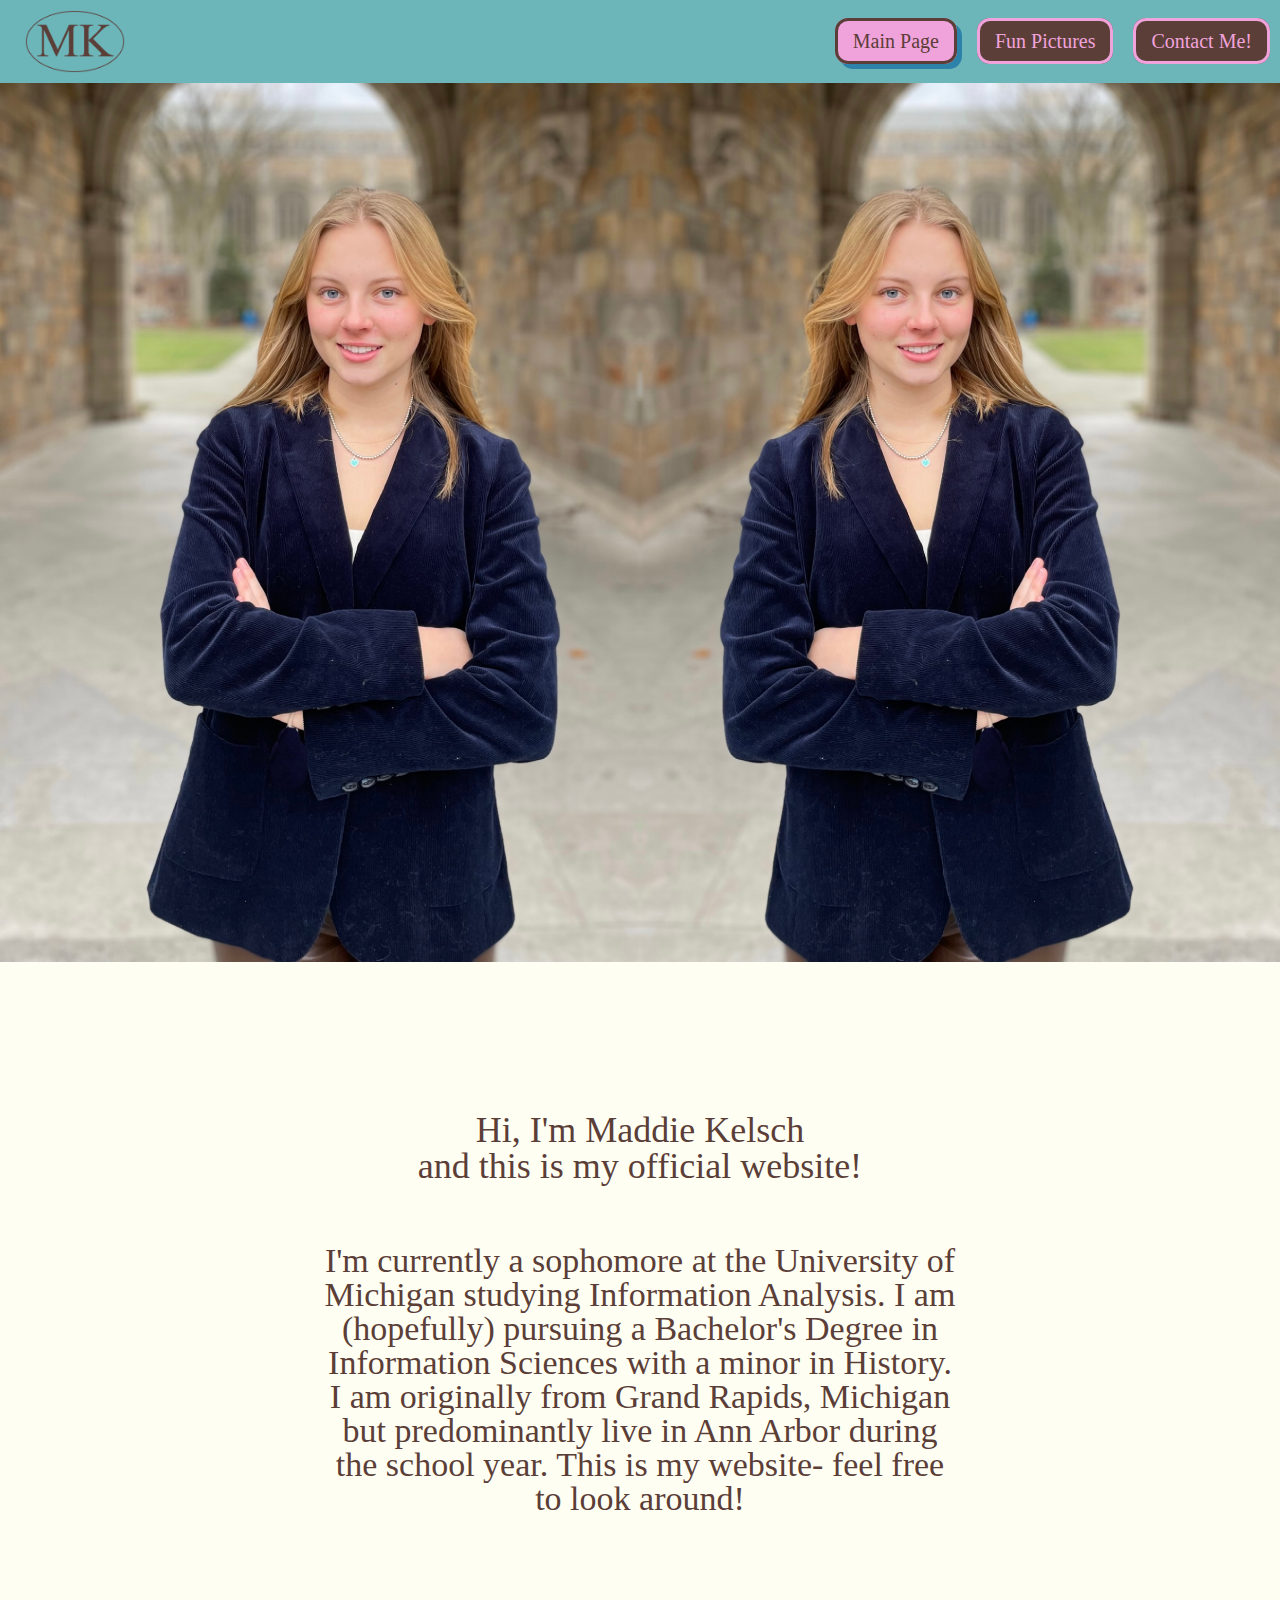
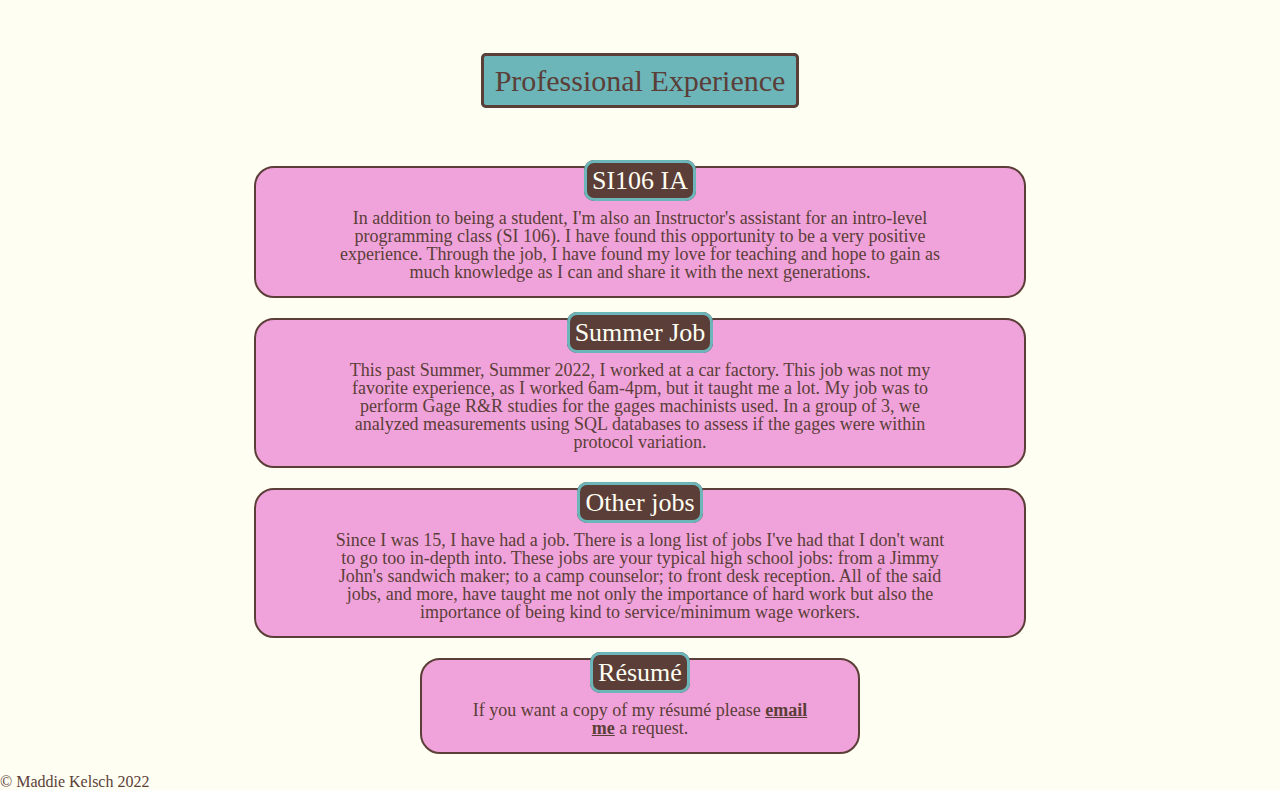
<file: index.html>
<!DOCTYPE html>
<html lang="en">
<head>
    <meta charset="UTF-8">
    <meta http-equiv="X-UA-Compatible" content="IE=edge">
    <meta name="viewport" content="width=device-width, initial-scale=1.0">
    <link rel="icon" href="images/favicon.ico">
    <link href="https://fonts.googleapis.com/icon?family=Material+Icons" rel="stylesheet">
    <link rel="stylesheet" href="css/html5reset.css">
	<!-- Link to the stylesheet -->
	<link rel="stylesheet" href="css/style1.css">
    <!-- Latest compiled and minified CSS -->
    <!-- <link rel="stylesheet" href="https://maxcdn.bootstrapcdn.com/bootstrap/3.4.1/css/bootstrap.min.css"> -->

    <!-- jQuery library -->
    <!-- <script src="https://ajax.googleapis.com/ajax/libs/jquery/3.6.1/jquery.min.js"></script> -->

    <!-- Latest compiled JavaScript -->
    <!-- <script src="https://maxcdn.bootstrapcdn.com/bootstrap/3.4.1/js/bootstrap.min.js"></script> -->
    <title>Maddie Kelsch Portfolio</title>
</head>
<body>
    <a class = "skip" href="#skip">Skip to Main Content</a>
    <header>
        <button class="header_button" id="btnNav" type="button">
            <i class="material-icons">menu</i>
        </button>
        <img id="mk_logo" src="images/mk.png" alt="MK logo in dark brown">
        <nav class = "nav " id="mainnave">
            <!-- <div class="logo_name">MK</div> -->
        <div class="nav_li">
          <ul class="nav nav-pills" id = 'sidebar'>
            <li class="nav__link nav__link--active"><a href="index.html">Main Page</a></li>
            <li class="nav__link"><a href="more_info.html">Fun Pictures</a></li>
            <li class="nav__link"><a href="contact.html">Contact Me!</a></li>
          </ul>
        </div>
        <div class="nav__overlay"></div>
        </nav>

        
    </header>
    <div class="'contents-under">
    <main class = "portfolio" id = 'skip' tabindex=”-1″>

        <div class="pls_work">
        <div id="business-pic">
            <img id="pfp" src="images/main/head_shot.jpg" alt="Head shot of Maddie Kelsch in Business Casual wear"/> 
        </div>

        <div id="business-pic-standing">
            <img id="pfp2" src="images/more info/head_farout.jpg" alt="Body shot of Maddie Kelsch in Business Casual wear"/> 
        </div>
        
        <div class="intro_">
        <h1>Hi, I'm Maddie Kelsch <br> and this is my official website!</h1>

        <div class="br_icon">
            <i class="material-icons">maximize</i>
        </div>

        <div class="brief_description">
            <p>I'm currently a sophomore at the University of Michigan studying Information Analysis. I am (hopefully) pursuing a Bachelor's Degree in Information Sciences with a minor in History. I am originally from Grand Rapids, Michigan but predominantly live in Ann Arbor during the school year. This is my website- feel free to look around!</p>
        </div>

        </div>
        </div>
        <div class="h2_div">
        <h2><span tabindex="0">Professional Experience</span></h2>
        </div>

        <div class="professional_exp">
        <div class="ia info">
            <h3><span tabindex="0">SI106 IA</span></h3>
            <p>
                In addition to being a student, I'm also an Instructor's assistant for an intro-level programming class (SI 106). I have found this opportunity to be a very positive experience. Through the job, I have found my love for teaching and hope to gain as much knowledge as I can and share it with the next generations.
            </p>
        </div>

        <div class="summer_job22">
            <h3><span tabindex="0">Summer Job</span></h3>
            <p>
                This past Summer, Summer 2022, I worked at a car factory. This job was not my favorite experience, as I worked 6am-4pm, but it taught me a lot. My job was to perform Gage R&R studies for the gages machinists used. In a group of 3, we analyzed measurements using SQL databases to assess if the gages were within protocol variation.
            </p>
        </div>

        <div class="minwage_job">
            <h3><span tabindex="0">Other jobs</span></h3>
            <p>Since I was 15, I have had a job. There is a long list of jobs I've had that I don't want to go too in-depth into. These jobs are your typical high school jobs: from a Jimmy John's sandwich maker; to a camp counselor; to front desk reception. All of the said jobs, and more, have taught me not only the importance of hard work but also the importance of being kind to service/minimum wage workers.</p>
        </div>

        <div class="resume">
            <h3><span tabindex="0">Résumé</span></h3>
            <p>If you want a copy of my résumé please <a href='mailto:maddiekelsch@gmail.com'>email me</a> a request.</p>
        </div>

        </div>



    </main>
    </div>
    <footer>
        <p>&copy; Maddie Kelsch 2022</p>
    </footer>
<script>
    document.addEventListener('DOMContentLoaded', () =>{
        const nav = document.querySelector('.nav');

        document.querySelector('#btnNav').addEventListener('click', () =>{
            nav.classList.add('nav--open');
        });
        document.querySelector('.nav__overlay').addEventListener('click', () =>{
            nav.classList.remove('nav--open');
    });
});
    
</script>
</body>
</html>
</file>
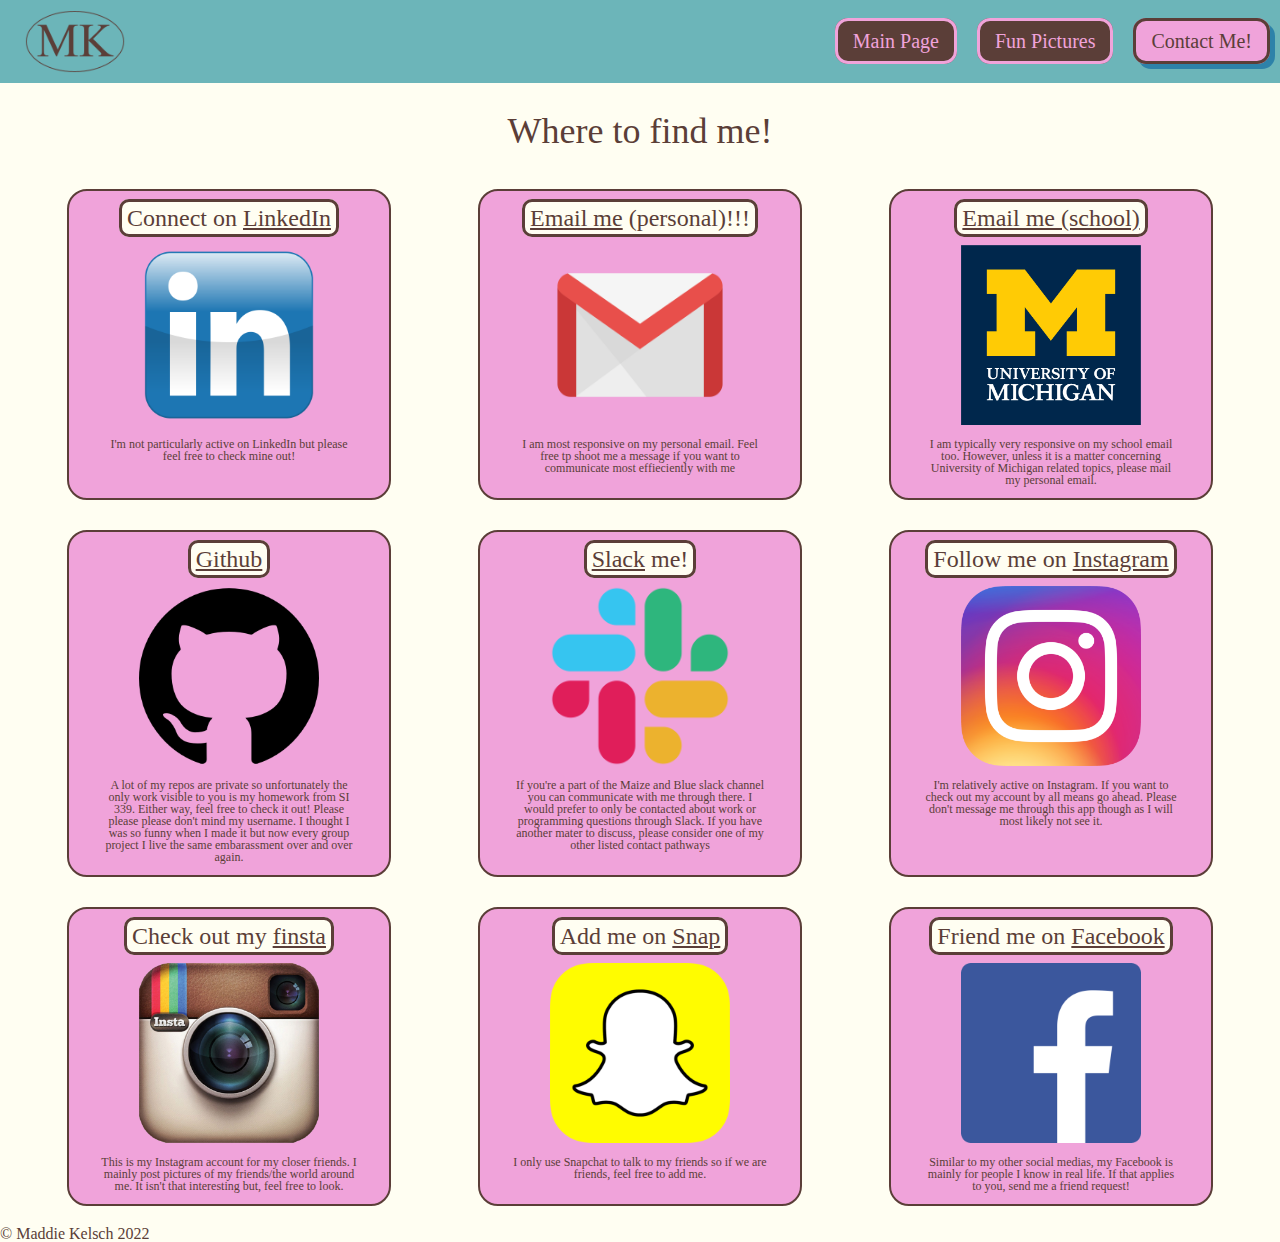
<file: contact.html>
<!DOCTYPE html>
<html lang="en">
<head>
    <meta charset="UTF-8">
    <meta http-equiv="X-UA-Compatible" content="IE=edge">
    <meta name="viewport" content="width=device-width, initial-scale=1.0">
    <link rel="icon" href="images/favicon.ico">
    <link href="https://fonts.googleapis.com/icon?family=Material+Icons" rel="stylesheet">
    <link rel="stylesheet" href="css/html5reset.css">
	<!-- Link to the stylesheet -->
	<link rel="stylesheet" href="css/style1.css">
    <!-- Latest compiled and minified CSS -->
    <!-- <link rel="stylesheet" href="https://maxcdn.bootstrapcdn.com/bootstrap/3.4.1/css/bootstrap.min.css"> -->

    <!-- jQuery library -->
    <!-- <script src="https://ajax.googleapis.com/ajax/libs/jquery/3.6.1/jquery.min.js"></script> -->

    <!-- Latest compiled JavaScript -->
    <!-- <script src="https://maxcdn.bootstrapcdn.com/bootstrap/3.4.1/js/bootstrap.min.js"></script> -->
    <title>You Found Me! Here are More Places You Can Find Me!</title>
</head>
<body>
    <a class = "skip" href="#skip">Skip to Main Content</a>
    <header>
        <button class="header_button" id="btnNav" type="button">
            <i class="material-icons">menu</i>
        </button>
        <img id="mk_logo" src="images/mk.png" alt="MK logo in dark brown">
        <nav class = "nav " id="mainnave">
            <!-- <div class="logo_name">MK</div> -->
        <div class="nav_li">
          <ul class="nav nav-pills" id = 'sidebar'>
            <li class="nav__link"><a href="index.html">Main Page</a></li>
            <li class="nav__link"><a href="more_info.html">Fun Pictures</a></li>
            <li class="nav__link nav__link--active"><a href="contact.html">Contact Me!</a></li>
          </ul>
        </div>
        <div class="nav__overlay"></div>
        </nav>

        
    </header>
    <main class = "contact" id = 'skip' tabindex=”-1″>
        <h1>Where to find me!</h1>

        <div class="contact_divs">

        <div class="linked_in_div">
            <h2><span>Connect on <a href="https://www.linkedin.com/in/maddie-kelsch-8a2b8922b" target='_blank'>LinkedIn</a></span></h2>
                <img src="images/contact/linkedin_logo.png" alt="LinkedIn Logo">
                <p><span>I'm not particularly active on LinkedIn but please feel free to check mine out!</span></p>
        </div>


        <div class="personal_email_div">
            <h2><span><a href='mailto:maddiekelsch@gmail.com'>Email me</a> (personal)!!!</span></h2>
                <img src="images/contact/gmail_logo.png" alt="Gmail Logo">
                <p><span> I am most responsive on my personal email. Feel free tp shoot me a message if you want to communicate most effieciently with me</span></p>
        </div>

        <div class="umich_email_div">
            <h2><span><a href='kelsch@umich.edu'>Email me (school)</a></span></h2>
                <img src="images/contact/school_email.png" alt="University of Michigan logo">
                <p> <span>I am typically very responsive on my school email too. However, unless it is a matter concerning University of Michigan related topics, please mail my personal email.</span></p>
        </div>

        <div class="github_div">
            <h2><span><a href='https://github.com/poptropica0luvr0dolphin' target="_blank">Github</a></span></h2>
            <img src="images/contact/github_logo.png" alt="Github Logo">
                <p><span>A lot of my repos are private so unfortunately the only work visible to you is my homework from SI 339. Either way, feel free to check it out! Please please please don't mind my username. I thought I was so funny when I made it but now every group project I live the same embarassment over and over again.</span></p>
            
        </div>

        <div class="slack_div">
            <h2><span><a href="https://acmeorg.enterprise.slack.com/user/@U02CLKKQDH8" target="_blank">Slack</a> me!</span></h2>
                <img src="images/contact/slack_logo.png" alt="Slack Logo">
                <p><span>If you're a part of the Maize and Blue slack channel you can communicate with me through there. I would prefer to only be contacted about work or programming questions through Slack. If you have another mater to discuss, please consider one of my other listed contact pathways</span></p>
        </div>

        <div class="main_insta_div">
            <h2><span>Follow me on <a href="https://www.instagram.com/maddiekelsch/" target="'_blank">Instagram</a></span></h2>
                <img src="images/contact/instagram_logo_main.png" alt="Most current Instagram Logo">
                <p><span>I'm relatively active on Instagram. If you want to check out my account by all means go ahead. Please don't message me through this app though as I will most likely not see it.</span></p>
        </div>

        <div class="finsta_div">
            <h2><span>Check out my <a href="https://www.instagram.com/mrbutterballserious/" target="'_blank">finsta</a></span></h2>
                <img src="images/contact/finstagram.png" alt="Old Instagram Logo">
                <p><span>This is my Instagram account for my closer friends. I mainly post pictures of my friends/the world around me. It isn't that interesting but, feel free to look.</span></p>

        </div>

        <div class="snapchat_div">
            <h2><span>Add me on <a href='https://www.snapchat.com/add/maddiekelsch?share_id=5gQiHWvER4aymV3oX346WA&locale=en_US&sid=395ce11a103842d783ad61e5702f370c' target='_blank'>Snap</a></span></h2>
                <img src="images/contact/snap_logo.png" alt="Snapchat Logo">
                <p><span>I only use Snapchat to talk to my friends so if we are friends, feel free to add me.</span></p>
        </div>

        <div class="facebook_div">
            <h2><span>Friend me on <a href='https://www.facebook.com/maddie.kelsch/' target='_blank'>Facebook</a></span></h2>
                <img src="images/contact/facebook_logo.png" alt="Facebook Logo">
                <p><span>Similar to my other social medias, my Facebook is mainly for people I know in real life. If that applies to you, send me a friend request!</span></p>
        </div>

    </div>


    </main>

    <footer>
        <p>&copy; Maddie Kelsch 2022</p>
    </footer>

<script>
    document.addEventListener('DOMContentLoaded', () =>{
        const nav = document.querySelector('.nav');

        document.querySelector('#btnNav').addEventListener('click', () =>{
            nav.classList.add('nav--open');
        });
        document.querySelector('.nav__overlay').addEventListener('click', () =>{
            nav.classList.remove('nav--open');
    });
});
    
</script>
</body>
</html>
</file>
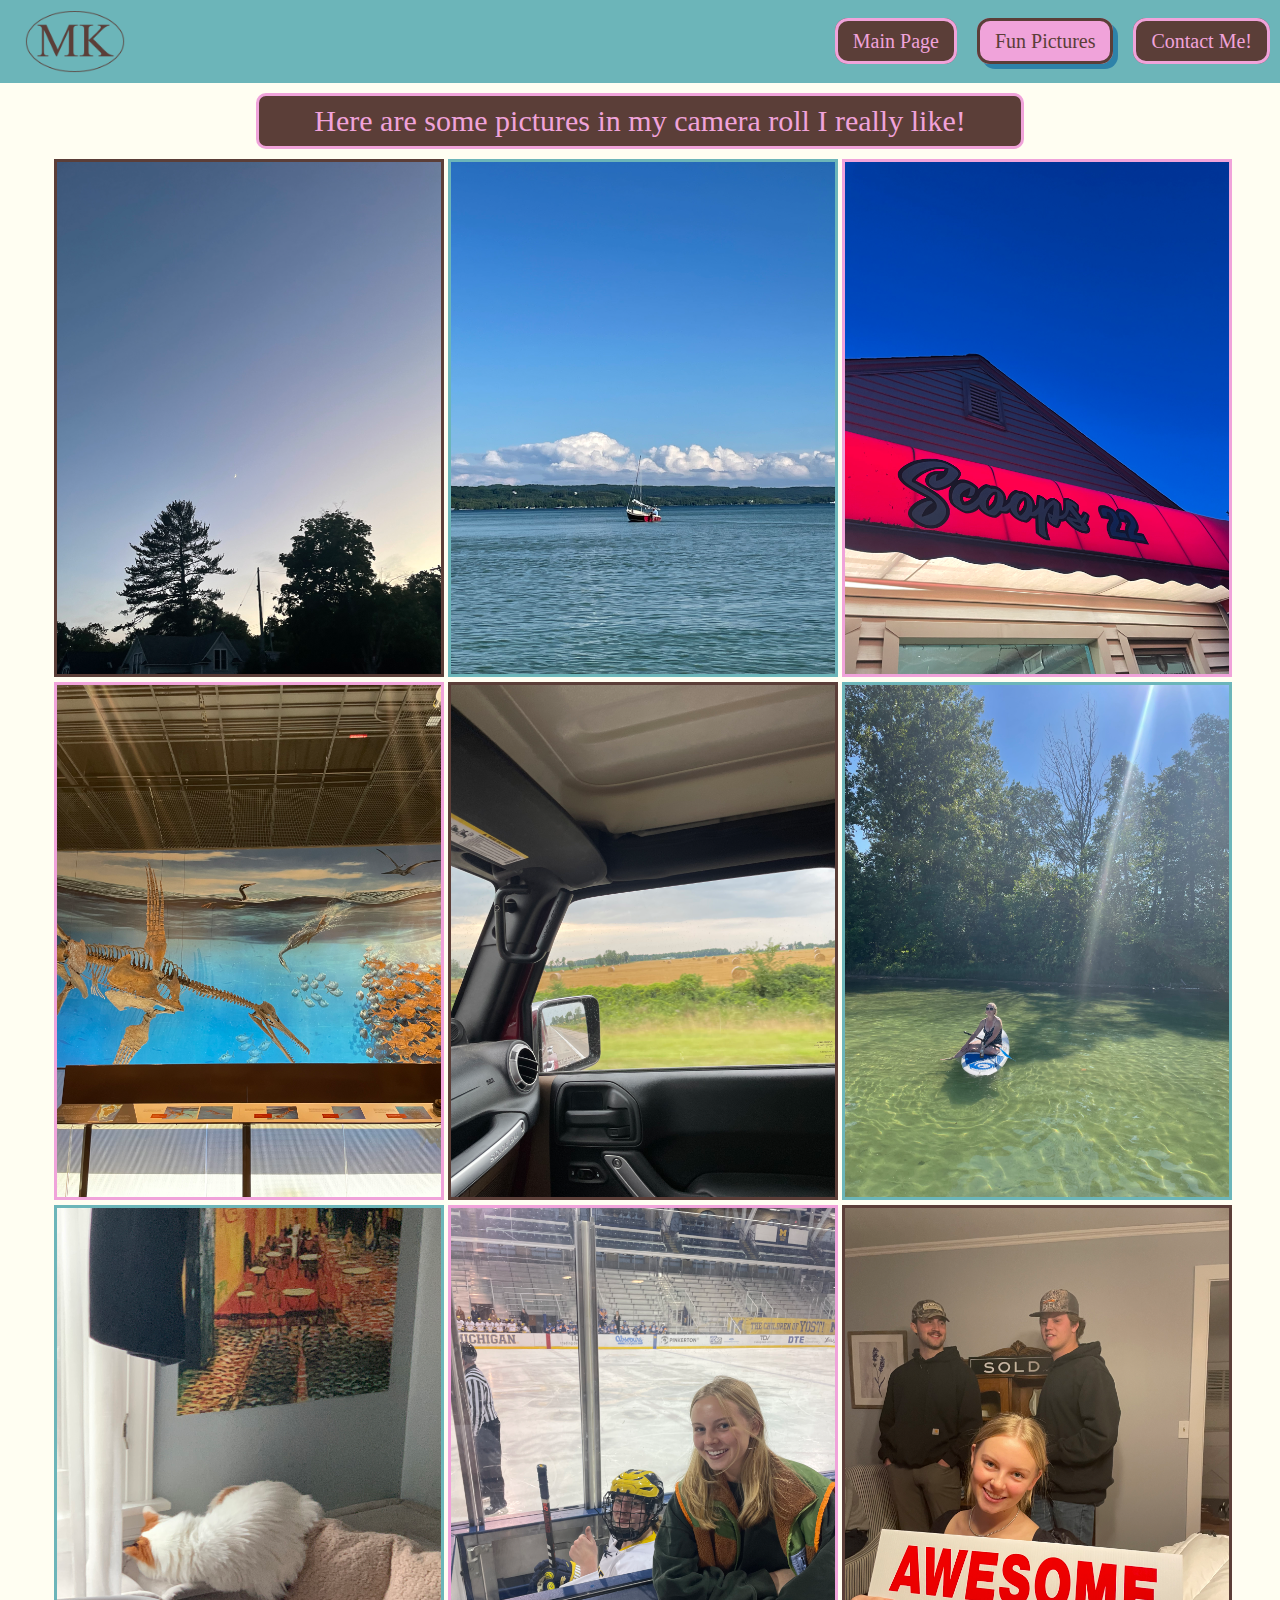
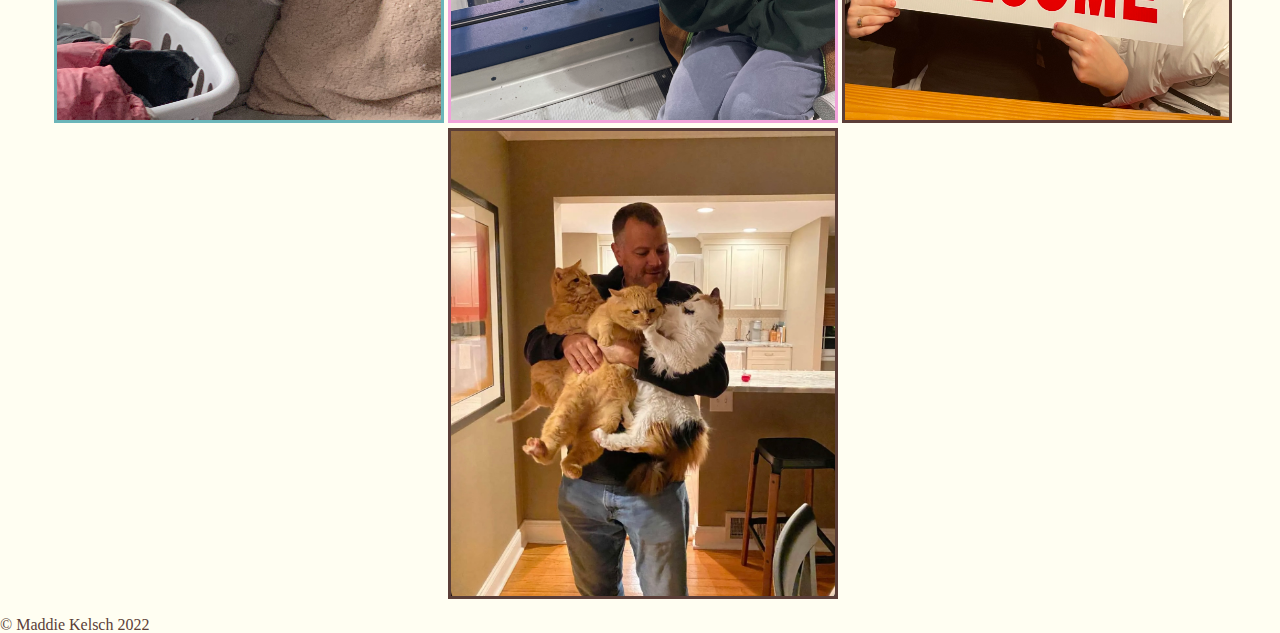
<file: more_info.html>
<!DOCTYPE html>
<html lang="en">
<head>
    <meta charset="UTF-8">
    <meta http-equiv="X-UA-Compatible" content="IE=edge">
    <meta name="viewport" content="width=device-width, initial-scale=1.0">
    <link rel="icon" href="images/favicon.ico">
    <link href="https://fonts.googleapis.com/icon?family=Material+Icons" rel="stylesheet">
    <link rel="stylesheet" href="css/html5reset.css">
	<!-- Link to the stylesheet -->
	<link rel="stylesheet" href="css/style1.css">
    <!-- Latest compiled and minified CSS -->
    <!-- <link rel="stylesheet" href="https://maxcdn.bootstrapcdn.com/bootstrap/3.4.1/css/bootstrap.min.css"> -->

    <!-- jQuery library -->
    <!-- <script src="https://ajax.googleapis.com/ajax/libs/jquery/3.6.1/jquery.min.js"></script> -->

    <!-- Latest compiled JavaScript -->
    <!-- <script src="https://maxcdn.bootstrapcdn.com/bootstrap/3.4.1/js/bootstrap.min.js"></script> -->
    <title>Pictures I like</title>
</head>
<body>
    <a class = "skip" href="#skip">Skip to Main Content</a>
    <header>
        <button class="header_button" id="btnNav" type="button">
            <i class="material-icons">menu</i>
        </button>
        <img id="mk_logo" src="images/mk.png" alt="MK logo in dark brown">
        <nav class = "nav " id="mainnave">
            <!-- <div class="logo_name">MK</div> -->
        <div class="nav_li">
          <ul class="nav nav-pills" id = 'sidebar'>
            <li class="nav__link"><a href="index.html">Main Page</a></li>
            <li class="nav__link nav__link--active"><a href="more_info.html">Fun Pictures</a></li>
            <li class="nav__link"><a href="contact.html">Contact Me!</a></li>
          </ul>
        </div>
        <div class="nav__overlay"></div>
        </nav>

        
    </header>
    <div class="'contents-under">
    <main class = "info" id = 'skip' tabindex=”-1″>

        <div id="h1-pics">
            <h1>Here are some pictures in my camera roll I really like!</h1>

            <div class='gallery'>
                <img id="moon" src="images/pics/moon.jpg" alt="Picture of moon from far away with somber blue sky" tabindex="0"/>
                <img id="sail" src="images/pics/sail.jpg" alt="Sail boat on lake leelanau" tabindex="0"/>
                <img id="scoops" src="images/pics/scoop.jpg" alt="Scoops 22 ice cream shoppe banner" tabindex="0"/>
                <img id="dino" src="images/pics/dino_blu.jpg" alt="Dinosaur at the Natural History Museum" tabindex="0"/>
                <img id="car" src="images/pics/car_wind.jpg" alt="Haybails shown through car window" tabindex="0"/>
                <img id="ma" src="images/pics/ma.jpg" alt="My mom on a paddle board" tabindex="0"/>
                <img id="cat" src="images/pics/cat_bed.jpg" alt="Calico cat laying on grey sofa" tabindex="0"/>
                <img id="hockey" src="images/pics/hockey.JPEG" alt="Maddie Kelsch with Roommate Katie German at Katie's hockey game" tabindex="0"/>
                <img id="awesome" src="images/pics/awesome.jpg" alt="Maddie Kelsch holding large sign that says awesome" tabindex="0"/> 
                <img id="pa" src="images/pics/dad.jpg" alt="My dad holding all three of or cats" tabindex="0"/>
            </div>
        </div>

    </main>
    <footer>
        <p>&copy; Maddie Kelsch 2022</p>
    </footer>
<script>
    document.addEventListener('DOMContentLoaded', () =>{
        const nav = document.querySelector('.nav');

        document.querySelector('#btnNav').addEventListener('click', () =>{
            nav.classList.add('nav--open');
        });
        document.querySelector('.nav__overlay').addEventListener('click', () =>{
            nav.classList.remove('nav--open');
    });
});
    
</script>
</body>
</html>
</file>
<file: css/style1.css>
.skip{
    background-color: transparent;
    color: #5b3e38;
    left: 0px;
    padding: 6px;
    /* -webkit-transition: top 1s ease-out; */
    z-index: 1;
    position: absolute;
    top: -40px;
}
.skip:focus{
    top: 10px;
}
body {
    background-color: #fffef2;
  }

.nav__link{
    padding: 6px 10px;
    margin: 20px 0px ;
}
#mk_logo{
    width:150px;
}

.nav__link a{
    padding: 9px 15px;
    font-family: "Playfair Display";
    font-size: 20px;
    font-weight: lighter;
    border: 3px solid #f0a3da;
    border-radius: 13px;
    text-decoration: none;
    background: #5b3e38;
    color: #f0a3da;
}

header{
    display: flex;
    flex-direction: column;
    align-items: center;
    background-color: #6CB5B9;
}
.nav_links{
    display: flex;
    flex-direction: column;
}

.header_button{
    background: #6CB5B9;
    border: none;
    color: #5b3e38;
    cursor: pointer;
    position: fixed;
    right: 10px;
}

.nav__link--active a{
    border: 3px solid #5b3e38;
    border-radius: 13px;
    text-decoration: none;
    background: #f0a3da;
    color: #5b3e38;
    box-shadow: 5px 5px 0px rgba(19, 108, 163, 0.7);
}

/* Begin styling main page images and text */

.intro_ h1{
    font-family: "Playfair Display";
    color:#5b3e38;
    font-size: 36px;
    text-align: center;
    /* background: #6CB5B9; */
    padding: 10px 0px;
    margin-top: 25px;
    /* border-radius: 50px; */
}

#pfp{
    max-width: 100%;
    /* overflow-x: hidden; */
} 

.br_icon{
    color: #5b3e38;
    text-align: center;
    font-size: 50px;;
}

.brief_description p{
    /* padding:0px 5px; */
    font-size: 34px;
    font-family: "Playfair Display";
    color:#5b3e38;
    text-align: center;
    margin-bottom: 25px;
}

.h2_div h2{
    margin: 70px 0px 70px;
    font-size: 30px;
    font-family: "Playfair Display";
    color:#5b3e38;
    text-align: center;
    max-width: 100%;
}

.h2_div h2 span{
    padding: 8px 11px;
    background: #6CB5B9;
    border: 3px solid #5b3e38;
    border-radius: 5px;
}

.professional_exp h3{
    font-size: 26px;
    font-family: "Playfair Display";
    color:#fffef2;
    text-align: center;
    margin-bottom: 5px;
}

.professional_exp h3 span{
    padding: 2px;
    background: #5b3e38;
    border: 3px solid #6CB5B9;
    border-radius: 10px;
    padding: 3px 5px;
}

.professional_exp p{
    font-size: 18px;
    font-family: "Playfair Display";
    color:#5b3e38;
    text-align: center;
    margin: 15px 0px;
    padding: 0px 10%;
}

.professional_exp{
    display: flex;
    flex-wrap: wrap;
    align-items: center;
    justify-content: center;
    flex-direction: column;
}

.professional_exp div{
    margin-bottom: 20px;
    border: 2px solid #5b3e38;
    max-width: 60%;
    border-radius: 20px;
    background-color: #f0a3da;
}

.resume a{
    color:#5b3e38;
    font-weight: bold;
}

footer{
    color: #5b3e38;
}

.contact h1{
    font-family: "Playfair Display";
    color:#5b3e38;
    font-size: 36px;
    text-align: center;
    padding: 10px 0px;
    margin: 20px 0px;
}

.contact div h2{
    font-family: "Playfair Display";
    color:#5b3e38;
    font-size: 24px;
    margin:12px 10% 12px;
} 

.contact{
    text-align: center;
}

.contact_divs{
    display: flex;
    flex-wrap: wrap;
    align-items: center;
    justify-content: center;
}

.contact_divs div{
    margin-bottom: 20px;
    border: 2px solid #5b3e38;
    max-width: 80%;
    border-radius: 20px;
    background-color: #f0a3da;
    
}
.contact div p{
    margin: 10px 10% 12px;
    font-family: "Playfair Display";
    color:#5b3e38;
    font-size: 12px;
}

.contact_divs h2{
    padding: 2px 0px;
    background: #fffef2;
    border: 3px solid #5b3e38;
    border-radius: 10px;
    padding: 3px 0px;
}

.contact_divs div{
    margin: 10px 20px;
    width: 320px;
}

.contact_divs h2 a{
    color:#5b3e38;
}

#h1-pics h1{
    font-family: "Playfair Display";
    color:#f0a3da;
    font-size: 30px;
    text-align: center;
    margin: 10px 20%;
    padding: 10px;
    background-color: #5b3e38;
    border-radius: 10px;
    border: 3px solid #f0a3da;
}

.gallery{
    display: grid;
    grid-template-columns: 500px;
    justify-content: center;
    justify-items: center;
}

.gallery img{
    max-width: 100%;
    margin-bottom: 10px;
    border: 3px solid #5b3e38;
}


@media only screen and (max-width: 724px){

    .nav_li{
    position: fixed;
    top: 0;
    left: 0;
    z-index:2;
    height: 100%;
    width: 200px;
    background: #fffef2;
    transform: translateX(-200px);
}
    .nav__link{
    display:flex;
    align-items: center;
    color:#5b3e38
}
.nav--open .nav_li{
    transform: translateX(0);
    box-shadow: 0 0 15px rgba(0,0,0,.2);
} 

.nav__overlay{
    position: fixed;
    top:0;
    left: 0;
    width: 100vw;
    height: 100vh; 
    backdrop-filter: grayscale(60%);
    visibility: hidden;
    opacity: 0;
}

.nav--open .nav__overlay{
    visibility: visible;
    opacity: 1;
}

#pfp2{
    display: none;
}

}


@media only screen and (min-width: 725px) {
    
    .header_button{
        display: none;
    }
    header{
        display: flex;
        flex-wrap: wrap;
        flex-direction: row;
        justify-content: space-between;
    }

    .nav{
        display: flex;
        flex-direction: row;
    }

    body > header{
        position: sticky; top: 0;
    }

    #mk_logo{
        margin-left: 25px;
        width: 120px;
    }

    .skip:focus{
        top: 100px;
        font-weight: bolder;
        background-color: #6CB5B9;
    }

    
 
    
    .contact_divs{
        display: flex;
        flex-wrap: wrap;
        justify-content: center;
        align-items: stretch;
    }


    .contact_divs div{
        width: 315px;
    }

    .contact_divs div{
        margin-bottom: 20px;
        border: 2px solid #5b3e38;
        max-width: 60%;
        border-radius: 20px;
        background-color: #f0a3da;
        
    }

    .contact_divs h2 span{
        padding: 2px 5px;
        background: #fffef2;
        border: 3px solid #5b3e38;
        border-radius: 10px;
        padding: 3px 5px;
    }

    .contact_divs h2{
        background: none;
        border: none;
    }


    #pfp, #pfp2{
        width: 50vw;
        float: left;
        margin-bottom: 70px;
    
    }
    
    .intro_{
        margin-top: -80px;
        width:70%;
        text-align:center;
        margin-left:15%;
    }

    .gallery{
        display: grid;
        grid-template-columns: 45% 45%;
        justify-content: center;
        justify-items: center;
        column-gap: 10px;
    }
    .gallery img{
        width: 100%;
        margin-bottom: 5px;
    }
    #pa, #awesome{
        height: 95%;
    }
    #sail, #scoops, #ma, #cat, #pa{
        border: 3px solid #f0a3da;
    }



  
    }

  @media only screen and (min-width: 1100px){
    .contact_divs div{
        width: 320px;
    }

    #mk_logo{
        width:100px;
    }

    .skip:focus{
        top: 80px;
    }

    .contact_divs{
        display: flex;
        flex-wrap: wrap;
        justify-content: space-evenly;
        align-items: stretch;
    }


    .intro_{
        margin-top: -200px;
        width:50%;
        text-align:center;
        margin-left:25%;
        margin-bottom:150px;
    }

    #pfp, #pfp2{
        margin-bottom: 150px;
    
    }

    .gallery{
        display: grid;
        grid-template-columns: 30% 30% 30%;
        justify-items: stretch;
        justify-content: center;
    }
    #awesome{
        height:auto;
    }

    #moon, #car, #awesome, #pa{
        border: 3px solid #5b3e38;
    }

    #sail, #ma, #cat{
        border: 3px solid #6CB5B9;
    }

    #scoops, #dino, #hockey{
        border: 3px solid #f0a3da;
    }

    #pa{
        grid-column: 2/3;
    }


  }
</file>
